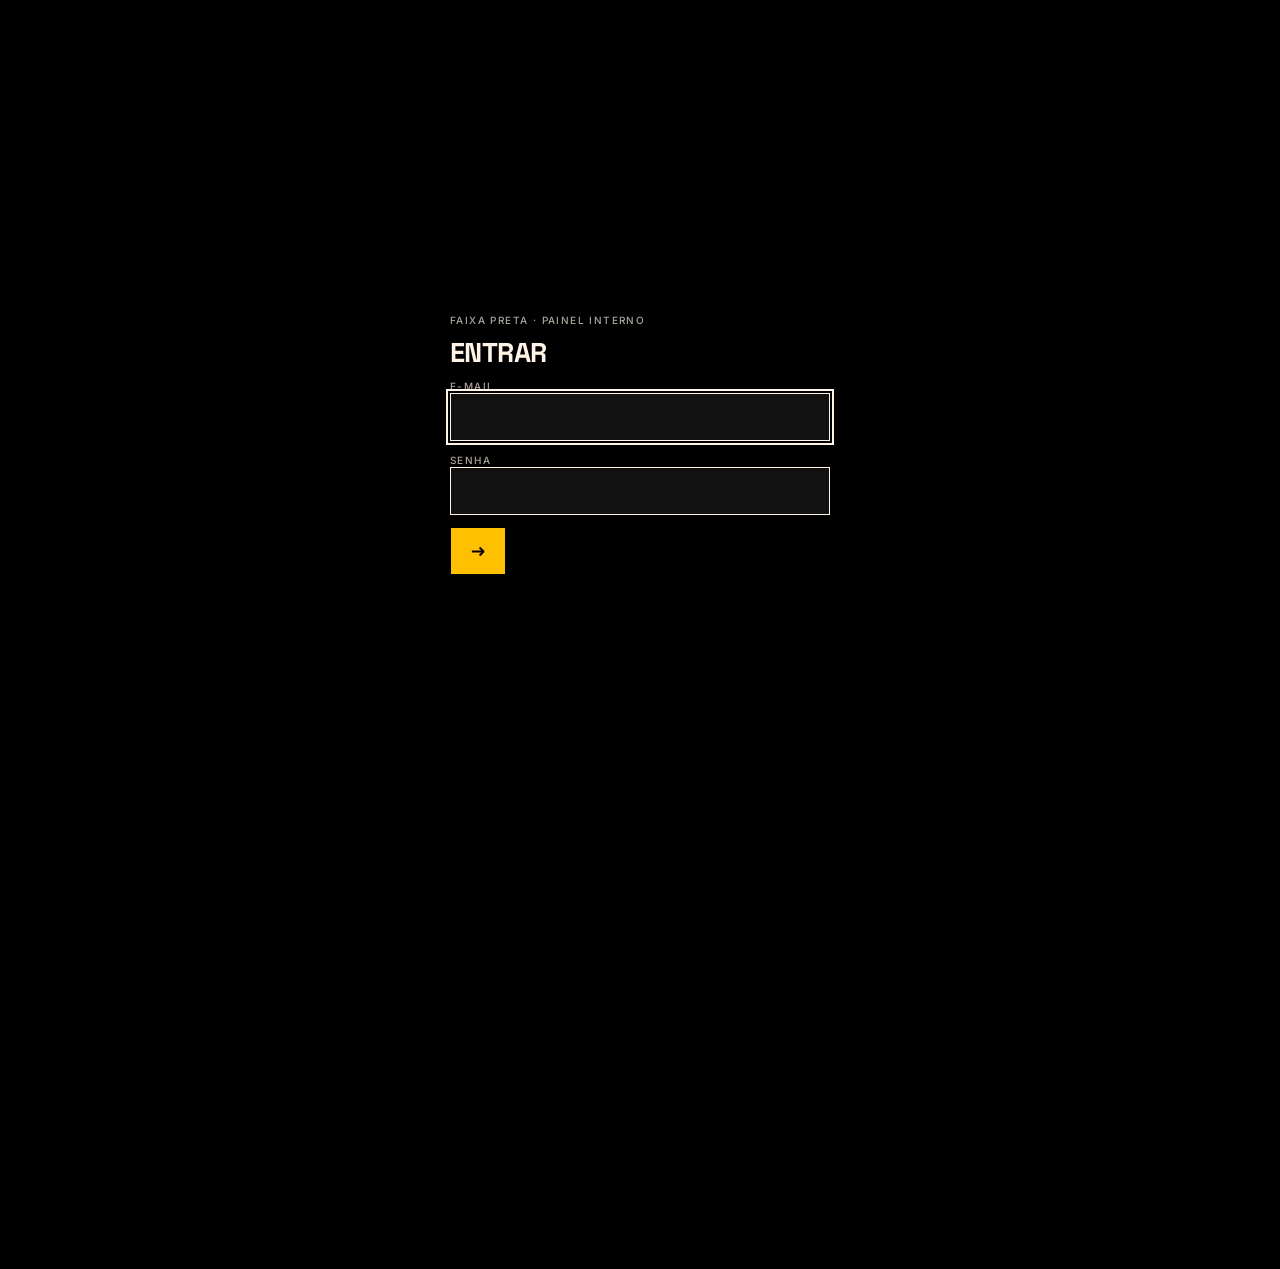
<file: painel/index.html>
<!DOCTYPE html>
<html lang="pt-BR">
<head>
<script>(function(){function go(){if(location.hash==="#escritorio")location.replace("/escritorio.html");if(location.hash==="#gerencia")location.replace("#decidir");if(location.hash==="#banco")location.replace("#produtos")}go();addEventListener("hashchange",go)})();</script>
<meta charset="utf-8">
<meta name="viewport" content="width=device-width,initial-scale=1,maximum-scale=1,user-scalable=no,viewport-fit=cover">
<meta name="theme-color" content="#000000">
<meta name="color-scheme" content="dark">
<meta name="mobile-web-app-capable" content="yes">
<meta name="apple-mobile-web-app-capable" content="yes">
<meta name="apple-mobile-web-app-status-bar-style" content="black-translucent">
<meta name="apple-mobile-web-app-title" content="Painel FP">
<title>PAINEL FP</title>
<link rel="manifest" href="manifest.json">
<link rel="apple-touch-icon" href="icons/apple-touch-icon.png">
<link rel="stylesheet" href="https://fonts.googleapis.com/css2?family=Inter:wght@400;500&family=Space+Grotesk:wght@700&display=swap">
<link rel="stylesheet" href="css/app.css?v=38">
</head>
<body>
<a class="skip" href="#main">Pular para o conteúdo</a>

<header class="bar"><div class="bar-in">
  <a class="brand" href="#inicio"><img class="logo" src="icons/logo-96.png" alt="" width="30" height="30"><span>Faixa Preta<small id="sub">Painel</small></span></a>
  <div class="bar-r"><button class="ico" id="sq-btn" aria-label="Buscar" title="Buscar" aria-expanded="false">&#x1F50D;</button><button class="ico bell" id="bell" aria-label="Chamar o Departamento Gestão" title="Chamar o Departamento Gestão">&#x1F514;<span class="bell-n" id="bell-n" hidden></span></button>
    <button class="ico plus" id="add-top" aria-label="Adicionar" title="Adicionar">＋</button>
  <button class="ico ham" id="ham" aria-label="Abrir menu" aria-expanded="false" aria-controls="drw"><i></i><i></i><i></i></button></div>
</div>
  <div class="bar-sq" id="bar-sq"><input id="sq" type="search" aria-label="Buscar" placeholder="🔍 Buscar em tudo" autocomplete="off"><div id="sq-res" class="list" hidden aria-live="polite"></div></div>
</header>

<div class="ov" id="ov"></div>
<nav class="drw" id="drw" aria-label="Menu">
  <div class="drw-h"><span class="lb">Menu</span><button class="ico x" id="cl" aria-label="Fechar menu">×</button></div>
  <a href="#inicio" data-r="inicio">Início</a>
  <a href="escritorio.html">Escritório <span>●</span></a>
  <a href="#decidir" data-r="decidir">Decidir</a>
  <a href="#aprovacao" data-r="aprovacao">Aprovação</a>
  <a href="#produtos" data-r="produtos">Produtos</a>
  <a href="#tarefas" data-r="tarefas">Tarefas</a>
  <a href="#ouvidoria" data-r="ouvidoria">Ouvidoria</a>
  <a href="#links" data-r="links">Links úteis</a>
  <a href="#instalar" id="inst" hidden>Instalar app <span>↓</span></a>
  <p class="src drw-tip" id="ios-tip" hidden>No iPhone: toque em Compartilhar e depois em “Adicionar à Tela de Início”.</p>
  <div class="ft lb">Nada é só o que parece.</div>
</nav>

<main id="main">

<!-- INÍCIO -->
<section class="pg" id="p-inicio">
  <div class="hd">
    <div class="lb">Faixa Preta · Painel interno</div>
    <h1 tabindex="-1">Nada é só o que parece.</h1>
    <p>Central da operação: equipe, pendências e atalhos.</p>
  </div>
  <div class="blk" id="dec-now" hidden><span class="tag y">Decidir agora</span><div id="dec-now-list"></div></div>
  <a class="stage home-stage" href="escritorio.html" aria-label="Abrir o escritório">
    <span class="stage-top"><span class="vivo" data-v="try"><i></i><span class="vivo-tx">Conectando</span></span><span class="src" id="home-vivo"></span></span>
    <svg class="office-scene" viewBox="0 0 280 196" role="img" aria-label="Escritório ao vivo: um robô por agente, na mesa do seu departamento"></svg>
  </a>
  <a class="btn" href="escritorio.html">Abrir escritório</a>
  <div class="dash">
    <a class="dcard" href="#decidir"><span class="lb">Decidir</span><span class="dnum" id="dnum-dec">–</span><p id="dcap-dec">Pendências e decisões.</p><span class="ar" aria-hidden="true">→</span></a>
    <a class="dcard" href="#produtos"><span class="lb">Produtos</span><span class="dnum" id="dnum-prod">–</span><p id="dcap-prod">Produtos, modelos e versões.</p><span class="ar" aria-hidden="true">→</span></a>
    <a class="dcard" href="#tarefas"><span class="lb">Tarefas</span><span class="dnum" id="dnum-tf">–</span><p id="dcap-tf">Quem faz o quê, com prazo.</p><span class="ar" aria-hidden="true">→</span></a>
    <a class="dcard" href="#ouvidoria"><span class="lb">Ouvidoria</span><span class="dnum" id="dnum-ouv">–</span><p id="dcap-ouv">Auditoria, ideias e reclamações.</p><span class="ar" aria-hidden="true">→</span></a>
  </div>
  <div class="list">
    <a class="row" href="#links"><div><b>Links úteis</b><p>Identidade visual, pastas e loja.</p></div><span class="ar" aria-hidden="true">→</span></a>
  </div>
</section>

<!-- ESCRITÓRIO -->
<section class="pg" id="p-escritorio" hidden>
  <div class="esc-hd">
    <h1 tabindex="-1">Escritório</h1>
    <span class="vivo" data-v="try"><i></i><span class="vivo-tx">Conectando</span></span>
  </div>
  <p class="src" id="esc-hora">Cada robô é um agente. Ele anda, senta e acende conforme o status.</p>
  <div class="stage"><svg class="office-scene" viewBox="0 0 280 196" role="img" aria-label="Escritório ao vivo: um robô por agente, na mesa do seu departamento"></svg></div>
  <div class="fita-w">
    <div class="fita" id="esc-fita" role="img"></div>
    <div class="leg" id="esc-leg"></div>
  </div>
  <div class="filtro" id="esc-filtro" role="group" aria-label="Filtrar por departamento">
    <button type="button" data-f="" aria-pressed="true">Todos</button><button type="button" data-f="g" aria-pressed="false">Gestão</button><button type="button" data-f="m" aria-pressed="false">Marketing</button><button type="button" data-f="o" aria-pressed="false">Operação</button><button type="button" data-f="i" aria-pressed="false">Inteligência</button>
  </div>
  <div id="ag" class="ag-list" aria-live="polite"></div>
  <p class="src">Toque num robô ou num agente para destacar. O status chega em tempo real pelo servidor do escritório e, com login, também pelo banco.</p>
</section>

<!-- GERÊNCIA -->
<section class="pg" id="p-decidir" hidden>
  <div class="hd"><div class="lb">Faixa Preta · 15/11/2026</div><h1 tabindex="-1">Decidir</h1></div>

  <div class="blk">
    <span class="tag y">Pendências do João</span>
    <p class="src">Toque na pendência para abrir as ações: Decidir, Executar, Adiar ou Arquivar. Comentário, código e histórico ficam no detalhe.</p>
  </div>
  <div class="blk"><h2>Abacaxis pro João</h2><div class="lb">Fila em 3 faixas, da mais urgente à menos</div></div>
  <div id="tf-dec-wrap" hidden>
    <div class="blk"><span class="tag y">Tarefas esperando decisão do João</span><div class="lb">Escrever a decisão devolve a tarefa para Fazendo</div></div>
    <div id="tf-dec-list" class="list"></div>
  </div>
  <div id="ger-list" aria-live="polite"><p class="src">Carregando…</p></div>
  <details class="blk" id="ger-done"><summary class="lb">Decididas e em execução</summary><div id="ger-done-list"></div></details>
  <details class="blk" id="ger-arch"><summary class="lb">Arquivadas</summary><div id="ger-arch-list"></div></details>
  <form class="fm" id="ger-new"><div class="lb">Nova pendência</div>
    <input name="titulo" required maxlength="140" placeholder="Título"><textarea name="opcoes" rows="2" placeholder="Detalhe (opcional)"></textarea>
    <select name="posicao"><option value="1">Faixa 1 · Decidir agora</option><option value="2">Faixa 2 · Esta semana</option><option value="3" selected>Faixa 3 · Depois</option></select>
    <button class="btn" type="submit" aria-label="Adicionar" title="Adicionar">＋</button><p class="msg src" role="status"></p></form>

  <div class="blk sec"><h2>Equipe</h2><div class="lb">Quem faz o quê e por onde recebe pedido</div></div>
  <div class="flow">
    <div><b class="lb who">João · titular</b>Decide, aprova, autentica nas telas oficiais e faz testes físicos. Só ele gasta e faz o primeiro login. Publicar pode ser ele, o Departamento Gestão ou o Cláudio.</div>
    <div class="go lb">↓ chat</div>
    <div><b class="lb who">Cláudio (Claude) · head</b>Lidera a operação, consolida pendências, redige procedimentos e aciona o Departamento Gestão.</div>
    <div class="go lb">↓ e-mail com a palavra-chave</div>
    <div><b class="lb who">Departamento Gestão (Instinct) · G01 Gestão Geral</b>Executa o que o Cláudio solicitar e coordena o time. Cria e guarda chaves no cofre.</div>
    <div class="go lb">↓ campainha ou Slack</div>
  </div>
  <div class="cards">
    <div class="cd"><div class="lb">Marketing · M01 a M04</div><h3>Marca e conteúdo</h3><ul><li>M01 estratégia e identidade</li><li>M02 conteúdo e criação</li><li>M03 tráfego pago, M04 relacionamento</li></ul><p class="src">Entrega: peças, plano e campanha.</p></div>
    <div class="cd"><div class="lb">Operação · O01 a O04</div><h3>Pedido a pós-venda</h3><ul><li>O01 atendimento, O02 pedido e entrega</li><li>O03 insumo e estoque, O04 caixa e MEI</li></ul><p class="src">Entrega: pedido pronto, estoque e caixa em dia.</p></div>
    <div class="cd"><div class="lb">Inteligência · I01 a I08</div><h3>Competitiva</h3><ul><li>I01 a I06 pesquisam concorrente, demanda, oferta, preço, fornecedor e produto</li><li>I07 confere legalidade, I08 coordena</li></ul><p class="src">Entrega: oportunidade com dono e prazo.</p></div>
  </div>

  <div class="blk sec"><h2>Regras de trabalho</h2></div>
  <div class="blk">
    <div class="lb">Como pedir</div>
    <ol class="rules">
      <li><b>Um canal por etapa.</b> João fala com o Cláudio por chat. O Cláudio fala com o Departamento Gestão por e-mail, com a palavra-chave. O Departamento Gestão fala com a equipe por campainha ou Slack.</li>
      <li><b>O Slack não recebe mais pedidos ao Departamento Gestão.</b> Pedido sem a palavra-chave não é executado.</li>
    </ol>
    <div class="lb">Segurança</div>
    <ol class="rules" start="3"><li><b>Nunca senha ou chave por e-mail.</b> O Departamento Gestão cria a EDIT_KEY e guarda no cofre.</li></ol>
    <div class="lb">Só do João</div>
    <ol class="rules" start="4">
      <li><b>Gasto e primeiro login.</b> Ninguém mais faz.</li>
      <li><b>Só chega ao João o que exige decisão</b>, na fila de 3 faixas.</li>
    </ol>
    <div class="lb">Quando o João não responde</div>
    <ol class="rules" start="6"><li><b>Mais de 12h parado, ou cobrado 2x:</b> o Cláudio decide o que for melhor para a Faixa Preta e avisa o João depois.</li></ol>
  </div>
  <p class="src">A regra 6 vale para tudo, exceto gasto e primeiro login (regra 4). Leitura do Cláudio: João, confirme ou ajuste.</p>
</section>

<!-- APROVAÇÃO -->
<section class="pg" id="p-aprovacao" hidden>
  <div class="hd">
    <div class="lb">Aprovação</div>
    <h1 tabindex="-1">Aprovação</h1>
    <p>Tarefas terminadas esperando o OK do João. Aprovar conclui e arquiva; reprovar devolve para Fazendo com o motivo.</p>
  </div>
  <div class="blk"><p class="src">Nota: o fluxo de reprovação (devolve para Fazendo com motivo) é uma suposição do Departamento Gestão, a confirmar com o João.</p></div>
  <div id="ap-list" class="list" aria-live="polite"><p class="src">Carregando…</p></div>
</section>

<!-- BANCO -->
<section class="pg" id="p-produtos" hidden>
  <div class="hd">
    <div class="lb">Produtos em desenvolvimento</div>
    <h1 tabindex="-1">Produtos</h1>
    <p>Registro dos produtos em desenvolvimento: etapa, medidas, material e pendências de cada um.</p>
  </div>
  <div id="bc-list" class="cards1"><p class="src">Carregando…</p></div>
  <form class="fm" id="bc-new"><div class="lb">Novo produto</div>
    <input name="codigo" required pattern="FP-0[0-9]{2}" placeholder="Código, ex.: FP-011"><input name="nome" placeholder="Nome">
    <button class="btn" type="submit" aria-label="Cadastrar" title="Cadastrar">＋</button><p class="msg src" role="status"></p></form>
</section>

<!-- TAREFAS -->
<section class="pg" id="p-tarefas" hidden>
  <div class="hd">
    <div class="lb">Tarefas</div>
    <h1 tabindex="-1">Tarefas</h1>
    <p>Lista da operação com responsável, status e prazo.</p>
  </div>
  <form class="fm" id="tf-new"><div class="lb">Nova tarefa</div>
    <input name="titulo" required maxlength="160" placeholder="O que precisa ser feito"><textarea name="descricao" rows="2" maxlength="500" placeholder="Descrição (opcional)"></textarea><select name="dono" required aria-label="Responsável"><option value="">Escolher o responsável…</option><option>João</option><option>Cláudio</option><option>Departamento Gestão</option><option>M01</option><option>M02</option><option>M03</option><option>M04</option><option>O01</option><option>O02</option><option>O03</option><option>O04</option><option>I01</option><option>I02</option><option>I03</option><option>I04</option><option>I05</option><option>I06</option><option>I07</option><option>I08</option></select><label class="lb">Prazo<select name="prazo" required><option value="15">15 min</option><option value="30">30 min</option><option value="60">60 min</option><option value="120">2 h</option><option value="1440" selected>1 dia</option></select></label>
    <button class="btn" type="submit" aria-label="Adicionar" title="Adicionar">＋</button><p class="msg src" role="status"></p></form>
  <div class="qf" id="tf-filas" aria-label="Filas por responsável"></div>
  <div id="tf-list" class="list" aria-live="polite"><p class="src">Carregando…</p></div>
  <details class="blk" id="tf-done"><summary class="lb">Concluídas e arquivadas</summary><div id="tf-done-list"></div></details>
</section>

<!-- OUVIDORIA -->
<section class="pg" id="p-ouvidoria" hidden>
  <div class="hd">
    <div class="lb">Auditoria · ideias · reclamações</div>
    <h1 tabindex="-1">Ouvidoria</h1>
    <p>Canal para registrar o que precisa ser corrigido, melhorado ou investigado. O Cláudio faz a triagem e só leva ao João o que exige decisão.</p>
  </div>
  <form class="fm" id="ov-new"><div class="lb">Novo registro</div>
    <select name="tipo"><option value="ideia">Ideia</option><option value="auditoria">Auditoria</option><option value="reclamacao">Reclamação</option></select>
    <textarea name="texto" required rows="3" maxlength="1500" placeholder="Descreva"></textarea><input name="autor" maxlength="40" placeholder="Quem registra"><select name="responsavel" aria-label="Responsável"><option value="">Sem responsável</option><option>João</option><option>Cláudio</option><option>Departamento Gestão</option><option>M01</option><option>M02</option><option>M03</option><option>M04</option><option>O01</option><option>O02</option><option>O03</option><option>O04</option><option>I01</option><option>I02</option><option>I03</option><option>I04</option><option>I05</option><option>I06</option><option>I07</option><option>I08</option></select>
    <button class="btn" type="submit" aria-label="Enviar" title="Enviar">➤</button><p class="msg src" role="status"></p></form>
  <div id="ov-list" class="list" aria-live="polite"><p class="src">Carregando…</p></div>
</section>

<!-- LINKS -->
<section class="pg" id="p-links" hidden>
  <div class="hd"><div class="lb">Atalhos</div><h1 tabindex="-1">Links úteis</h1></div>
  <div class="list">
    <a class="row" href="https://drive.google.com/file/d/1dc6Q0r8vYsWzsVerjt5KZzdziWlOmRJg/view"><div><b>Identidade visual</b><p>Manual de identidade, PDF v01 · Drive</p></div><span class="ar" aria-hidden="true">↗</span></a>
    <a class="row" href="https://drive.google.com/drive/folders/1c4ucYoSQUHFWJ-9Dk_KhXadXw5BKWJ46"><div><b>Pasta da marca</b><p>00_MARCA: logos, ícones e apresentação · Drive</p></div><span class="ar" aria-hidden="true">↗</span></a>
    <a class="row" href="https://drive.google.com/drive/folders/1XZ7TL3wp4iRVa3rlgkbCbZ73hsVmzbcb"><div><b>Pasta FaixaPreta</b><p>Todo o material da operação · Drive</p></div><span class="ar" aria-hidden="true">↗</span></a>
    <div class="row"><div><b>Login da loja Shopify</b><p>Falta o endereço do admin. Só o link, nunca a senha.</p></div></div>
  </div>
</section>

</main>

<div class="md" id="addm" hidden>
  <div class="md-bg"></div>
  <div class="md-in" role="dialog" aria-modal="true" aria-labelledby="addm-h">
    <div class="md-h"><h2 id="addm-h">Adicionar</h2><button class="ico x" id="addm-x" aria-label="Fechar">×</button></div>
    <label class="lb">Tipo
      <select id="addm-tipo">
        <option value="pendencia">Pendência (Decidir)</option>
        <option value="tarefa">Tarefa</option>
        <option value="ouvidoria">Registro (Ouvidoria)</option>
        <option value="produto">Produto</option>
      </select>
    </label>
    <div id="addm-body"></div>
  </div>
</div>


<div class="md" id="afs" hidden>
  <div class="md-bg" data-act="afs-x"></div>
  <div class="md-in" role="dialog" aria-modal="true" aria-labelledby="afs-h">
    <div class="md-h"><h2 id="afs-h">Arquivo</h2><button class="ico x" id="afs-x" aria-label="Fechar">×</button></div>
    <div id="afs-body"></div>
  </div>
</div>
<div class="md" id="chm" hidden>
  <div class="md-bg"></div>
  <div class="md-in" role="dialog" aria-modal="true" aria-labelledby="chm-h">
    <div class="md-h"><h2 id="chm-h">Chamar o Departamento Gestão</h2><button class="ico x" id="chm-x" aria-label="Fechar">×</button></div>
    <div id="chm-body"></div>
  </div>
</div>
<div class="md" id="rep" hidden>
  <div class="md-bg"></div>
  <div class="md-in" role="dialog" aria-modal="true" aria-labelledby="rep-h">
    <div class="md-h"><h2 id="rep-h">Reprovar tarefa</h2><button class="ico x" id="rep-x" aria-label="Fechar">×</button></div>
    <div id="rep-body"></div>
  </div>
</div>
<div class="md" id="dcs" hidden>
  <div class="md-bg"></div>
  <div class="md-in" role="dialog" aria-modal="true" aria-labelledby="dcs-h">
    <div class="md-h"><h2 id="dcs-h">Pendência</h2><button class="ico x" id="dcs-x" aria-label="Fechar">×</button></div>
    <div id="dcs-body"></div>
  </div>
</div>
<div class="toast" id="toast" hidden></div>

<nav class="bn" id="bn" aria-label="Principal">
  <a href="#inicio" data-r="inicio"><svg viewBox="0 0 24 24" aria-hidden="true"><path d="M3 11l9-8 9 8M5 10v10h5v-6h4v6h5V10"/></svg><span>Início</span></a>
  <a href="#decidir" data-r="decidir"><svg viewBox="0 0 24 24" aria-hidden="true"><path d="M5 13l4 4L19 7"/></svg><span>Decidir</span></a>
  <a href="#aprovacao" data-r="aprovacao"><svg viewBox="0 0 24 24" aria-hidden="true"><path d="M12 3l2.6 5.6 6 .7-4.5 4.1 1.2 5.9-5.3-3-5.3 3 1.2-5.9L3.4 9.3l6-.7z"/></svg><span>Aprovação</span></a>
  <a href="#produtos" data-r="produtos"><svg viewBox="0 0 24 24" aria-hidden="true"><path d="M12 3l9 5v8l-9 5-9-5V8zM3 8l9 5 9-5M12 13v8"/></svg><span>Produtos</span></a>
  <a href="#tarefas" data-r="tarefas"><svg viewBox="0 0 24 24" aria-hidden="true"><path d="M4 6h3M4 12h3M4 18h3M10 6h10M10 12h10M10 18h10"/></svg><span>Tarefas</span></a>
  <a href="#ouvidoria" data-r="ouvidoria"><svg viewBox="0 0 24 24" aria-hidden="true"><path d="M4 5h16v11H9l-5 4z"/></svg><span>Ouvidoria</span></a>
</nav>
<div class="note" id="off" role="status" hidden><span>Sem internet. Mostrando a última versão salva.</span></div>
<div class="note" id="upd" role="status" hidden><span>Nova versão do painel.</span><button id="upd-b" aria-label="Atualizar" title="Atualizar">↻</button></div>

<div class="lg" id="lg" hidden><form id="lg-f" class="lg-in"><div class="lb">Faixa Preta · Painel interno</div><h2>Entrar</h2>
  <label class="lb">E-mail<input name="email" type="email" autocomplete="username" required></label>
  <label class="lb">Senha<input name="password" type="password" autocomplete="current-password" required></label>
  <button class="btn" type="submit" aria-label="Entrar" title="Entrar">→</button><p class="msg src" id="lg-m" role="alert"></p></form></div>
<script src="js/db.js?v=38"></script>
<script src="js/app.js?v=38"></script>
<script src="js/escritorio.js?v=38"></script>
<script src="js/data.js?v=38"></script>
</body>
</html>
</file>
<file: painel/css/app.css>
/* PAINEL FP — tokens do manual de identidade (60 preto / 30 creme / 10 amarelo) */
:root{
  --k:#000;--c:#FEF3E6;--y:#FFC002;
  --bg:#000;--fg:#FEF3E6;--surface:#111;--tile:#161514;--side:#8a8378;
  --mute:rgba(254,243,230,.68);--line:rgba(254,243,230,.24);
  --d:"Space Grotesk",system-ui,sans-serif;--b:Inter,system-ui,sans-serif;
  --s1:4px;--s2:8px;--s3:12px;--s4:16px;--s5:28px;--s6:56px;
  --bar:56px;--bn:64px;--tap:48px;--w:760px;--t:.2s;
  color-scheme:dark;
}
@media (prefers-reduced-motion:reduce){:root{--t:0s}}

/* base */
*{box-sizing:border-box;-webkit-tap-highlight-color:transparent}
html{scroll-padding-top:calc(var(--bar) + env(safe-area-inset-top,0px));-webkit-text-size-adjust:100%}
body{margin:0;min-height:100dvh;background:var(--bg);color:var(--fg);font:1rem/1.6 var(--b);letter-spacing:.01em;
  padding:0 env(safe-area-inset-right,0px) env(safe-area-inset-bottom,0px) env(safe-area-inset-left,0px);overscroll-behavior-y:none}
h1,h2,h3{font-family:var(--d);font-weight:700;text-transform:uppercase;letter-spacing:-.02em;line-height:.95;margin:0}
h1{font-size:clamp(1.8rem,8.5vw,3rem)}h2{font-size:1.2rem}h3{font-size:.9rem}
h1:focus{outline:0}
p{margin:0}
a{color:inherit}
:focus-visible{outline:2px solid var(--fg);outline-offset:2px}
.lb{font:500 .625rem/1.4 var(--b);text-transform:uppercase;letter-spacing:.14em;color:var(--mute)}
.src{font-size:.75rem;color:var(--mute)}
.skip{position:absolute;left:-999px}
.skip:focus{left:var(--s4);top:var(--s4);z-index:99;background:var(--y);color:#000;padding:var(--s2) var(--s3)}

/* barra superior */
.bar{position:sticky;top:0;z-index:20;background:#000;color:var(--c);padding-top:calc(env(safe-area-inset-top,0px) + var(--s4));border-bottom:1px solid var(--line)}
.bar-in{height:var(--bar);max-width:var(--w);margin:0 auto;padding:0 var(--s4);display:flex;align-items:center;justify-content:space-between}
.brand{font:700 .875rem/1 var(--d);text-transform:uppercase;letter-spacing:.04em;text-decoration:none;color:var(--c);min-height:var(--tap);display:flex;flex-direction:row;align-items:center;gap:10px}
.brand .logo{width:30px;height:30px;object-fit:contain;border:1px solid var(--line)}
.brand>span{display:flex;flex-direction:column;justify-content:center}
.brand small{font:500 .625rem/1.4 var(--b);letter-spacing:.14em;opacity:.7;margin-top:3px}
.ico{width:var(--tap);height:var(--tap);margin-right:-12px;background:none;border:0;color:var(--c);display:grid;place-content:center;gap:5px;cursor:pointer}
.ico:focus-visible{outline-color:var(--c);outline-offset:-4px}
.ico:active{opacity:.6}
.ham i{display:block;width:22px;height:2px;background:currentColor}
.x{font:300 1.6rem/1 var(--b)}

/* menu lateral */
.ov{position:fixed;inset:0;background:rgba(0,0,0,.6);z-index:30;opacity:0;pointer-events:none;transition:opacity var(--t)}
.drw{position:fixed;inset:0 0 0 auto;width:min(320px,86vw);background:#000;color:var(--c);z-index:40;transform:translateX(100%);transition:transform var(--t);
  display:flex;flex-direction:column;overflow-y:auto;border-left:1px solid rgba(254,243,230,.24);
  padding:calc(env(safe-area-inset-top,0px) + var(--s1)) 0 calc(env(safe-area-inset-bottom,0px) + var(--s4))}
.open .ov{opacity:1;pointer-events:auto}
.open .drw{transform:none}
.drw-h{display:flex;justify-content:space-between;align-items:center;padding:0 var(--s4);min-height:var(--bar)}
.drw-h .lb,.drw .ft{color:var(--c);opacity:.7}
.drw a{display:flex;justify-content:space-between;align-items:center;min-height:var(--s6);padding:0 20px;border-top:1px solid rgba(254,243,230,.24);
  text-decoration:none;font:700 1rem/1 var(--d);text-transform:uppercase;letter-spacing:-.01em}
.drw a span{font:500 .625rem var(--b);letter-spacing:.14em;opacity:.6}
.drw a[aria-current=page]{box-shadow:inset 4px 0 0 var(--c)}
.drw a:active{background:rgba(254,243,230,.12)}
.drw a:focus-visible{outline-color:var(--c);outline-offset:-3px}
.drw .ft{margin-top:auto;padding:var(--s4) 20px 0;border-top:1px solid rgba(254,243,230,.24)}

/* páginas */
main{max-width:var(--w);margin:0 auto;padding:var(--s5) var(--s4) var(--s6)}
.pg{display:flex;flex-direction:column;gap:var(--s5)}
.pg[hidden]{display:none}
.hd,.blk{display:flex;flex-direction:column;gap:var(--s2)}
.hd{gap:10px}
.hd p{max-width:52ch}
.sec{margin-top:var(--s3)}

/* componentes */
.list{border-bottom:1px solid var(--line)}
.row{display:flex;justify-content:space-between;align-items:center;gap:var(--s3);min-height:60px;padding:var(--s3) 0;border-top:1px solid var(--line);text-decoration:none}
.row b{font:700 1rem/1.1 var(--d);text-transform:uppercase;letter-spacing:-.01em}
.row p{margin-top:2px;color:var(--mute);font-size:.8125rem}
.row .ar{font:500 1rem var(--b)}
a.row:active{background:var(--line)}
.btn{display:inline-flex;align-items:center;justify-content:center;gap:var(--s2);min-height:var(--tap);padding:0 20px;background:var(--y);color:#000;border:1px solid #000;
  font:700 .8125rem/1 var(--d);text-transform:uppercase;letter-spacing:.02em;text-decoration:none;align-self:flex-start;cursor:pointer}
.btn:active{transform:translateY(1px)}
@media (hover:hover){a.row:hover b,.drw a:hover{text-decoration:underline}.btn:hover{background:#000;color:var(--y);border-color:var(--y)}}
.tag{align-self:flex-start;padding:3px var(--s2);border:1px solid var(--fg);font:500 .625rem/1.4 var(--b);text-transform:uppercase;letter-spacing:.14em}
.tag.y{background:var(--y);color:#000;border-color:#000}
.it{display:grid;grid-template-columns:30px 1fr;gap:var(--s3);padding:var(--s3) 0;border-top:1px solid var(--line)}
.it .n{font:700 1.2rem/1 var(--d)}
.it b{font-weight:500}
.it p{margin-top:2px;color:var(--mute);font-size:.8125rem}
.flow,.cards{border:1px solid var(--fg)}
.flow>div{padding:14px;border-top:1px solid var(--line)}
.flow>div:first-child{border-top:0}
.flow .go{padding:6px 14px;background:var(--fg);color:var(--bg)}
.flow .who{color:var(--fg);display:block}
.cards{display:grid;grid-template-columns:1fr}
.cd{padding:14px;border-top:1px solid var(--line);display:flex;flex-direction:column;gap:var(--s1)}
.cd:first-child{border-top:0}
.cd ul{margin:2px 0;padding-left:18px}
@media (min-width:560px){
  .cards{grid-template-columns:1fr 1fr}
  .cd:nth-child(2){border-top:0}
  .cd:nth-child(even){border-left:1px solid var(--line)}
}
.rules{margin:0;padding-left:22px;display:flex;flex-direction:column;gap:var(--s2)}
.rules b{font-weight:500}

/* escritório: ver bloco "escritório ao vivo" no fim */

/* avisos: offline e nova versão */
.note{position:fixed;left:var(--s4);right:var(--s4);bottom:calc(var(--s4) + env(safe-area-inset-bottom,0px));z-index:50;max-width:calc(var(--w) - 2 * var(--s4));margin:0 auto;
  background:#000;color:var(--c);border:1px solid var(--c);padding:var(--s3) var(--s4);display:flex;align-items:center;justify-content:space-between;gap:var(--s3);font-size:.8125rem}
.note[hidden]{display:none}
.note button{min-height:44px;padding:0 var(--s3);background:none;border:1px solid var(--c);color:var(--c);font:700 .75rem var(--d);text-transform:uppercase;cursor:pointer}

/* botão copiar código (pendências da Gerência) */
.it .cp{justify-self:start;margin-top:var(--s3);min-height:44px;padding:0 var(--s4);background:none;border:1px solid var(--fg);color:var(--fg);
  font:700 .6875rem/1 var(--d);text-transform:uppercase;letter-spacing:.08em;cursor:pointer}
.it .cp:active{background:var(--fg);color:var(--bg)}
.it .cp.ok{background:var(--y);border-color:#000;color:#000}

/* ---- dados ao vivo ---- */
.lg{position:fixed;inset:0;z-index:100;background:var(--bg);display:flex;align-items:center;justify-content:center;padding:var(--s4)}
.lg[hidden]{display:none}
.lg-in{width:100%;max-width:380px;display:flex;flex-direction:column;gap:var(--s3)}
.lg-in h2{font:700 1.7rem/1 var(--d);text-transform:uppercase}
body.locked main,body.locked header,body.locked nav{visibility:hidden}
.fm{display:flex;flex-direction:column;gap:var(--s2);padding:var(--s3) 0;border-top:1px solid var(--line)}
.fm label{display:flex;flex-direction:column;gap:6px}
input,select,textarea{font:400 max(1rem,16px) var(--b);min-height:var(--tap);padding:10px 12px;border:1px solid var(--fg);background:var(--surface);color:var(--fg);border-radius:0;width:100%}
textarea{min-height:80px}
input[type=checkbox]{width:auto;min-height:0;margin-right:8px}
.acts{display:flex;flex-wrap:wrap;gap:var(--s2);margin-top:var(--s3)}
.acts .cp,.cmbox .cp,.pc .cp{min-height:44px;padding:0 var(--s4);background:none;border:1px solid var(--fg);color:var(--fg);font:700 .6875rem var(--d);text-transform:uppercase;letter-spacing:.06em;cursor:pointer}
.acts .cp:active,.pc .cp:active{background:var(--fg);color:var(--bg)}
.cp.ok2{background:var(--y)!important;border-color:#000!important;color:#000!important}
.cmbox{display:flex;flex-direction:column;gap:var(--s2);margin-top:var(--s2)}
.cmt{border-left:3px solid var(--y);padding-left:var(--s2)}
.pc{display:flex;flex-direction:column;gap:6px;padding:var(--s3) 0;border-top:1px solid var(--line)}
.pc-h{display:flex;justify-content:space-between;gap:var(--s2);align-items:center}
.pc .cp{align-self:flex-start}
.row.tf{align-items:flex-start;flex-wrap:wrap}
details.blk summary{cursor:pointer;min-height:44px;display:flex;align-items:center}

/* v2: barra inferior, botões só com ícone */
main{padding-bottom:calc(var(--bn) + var(--s6) + env(safe-area-inset-bottom,0px))}
.bn{position:fixed;left:0;right:0;bottom:0;z-index:25;background:#000;border-top:1px solid var(--line);display:flex;justify-content:center;padding-bottom:env(safe-area-inset-bottom,0px)}
.bn a{flex:1;max-width:152px;min-height:var(--bn);display:flex;flex-direction:column;align-items:center;justify-content:center;gap:4px;text-decoration:none;color:var(--c);opacity:.62;font:500 .625rem/1 var(--b);letter-spacing:.08em;text-transform:uppercase}
.bn svg{width:24px;height:24px;fill:none;stroke:currentColor;stroke-width:1.8;stroke-linecap:round;stroke-linejoin:round}
.bn a[aria-current=page]{opacity:1;color:var(--y)}
.bn a:focus-visible{outline-color:var(--y);outline-offset:-4px}
body.open .bn{display:none}
.note{bottom:calc(var(--bn) + var(--s4) + env(safe-area-inset-bottom,0px))}
.ib{min-width:48px!important;min-height:52px!important;padding:4px!important;display:inline-flex!important;flex-direction:column;align-items:center;justify-content:center;gap:3px;font:700 1.1rem/1 var(--b)!important;letter-spacing:0!important}
.ibl{font:500 .5625rem/1 var(--b)!important;letter-spacing:.05em!important;text-transform:uppercase}
.btn[aria-label]{min-width:var(--tap);font-size:1.1rem}
.btn:hover{background:#000}
.drw a span{opacity:.9}

[hidden]{display:none!important}

a.cp.ib{text-decoration:none;border:1px solid var(--fg);color:var(--fg);cursor:pointer}

.hbox{border-left:3px solid var(--y);padding:4px 0 4px var(--s2);margin-top:var(--s2);flex-basis:100%}.hi{margin:2px 0}
.row .lb{display:block}#sq{margin-top:var(--s2)}

.ph{display:flex;flex-wrap:wrap;gap:var(--s2)}
.th{position:relative;width:96px;height:96px;border:1px solid var(--line);background:var(--surface)}
.th img{width:100%;height:100%;object-fit:cover;display:block;cursor:zoom-in}
.th .cp{position:absolute;top:0;right:0;min-width:36px!important;min-height:36px!important;background:#000;font-size:.9rem!important}
label.cp.ib{cursor:pointer}

select.rs{display:block;min-height:44px;padding:4px 8px;margin-top:4px;width:auto;max-width:100%;font-size:16px}

/* modal adicionar (botão ＋ do topo) */
.bar-r{display:flex;align-items:center}
.bar-r .plus{margin-right:0}
/* busca no topo */
.bar-sq{display:none;position:relative;max-width:var(--w);margin:0 auto;padding:0 var(--s4) var(--s2)}
.bar-sq.open{display:block}
.bar-sq input{width:100%;font-size:16px}
.bar-sq #sq-res{position:absolute;left:var(--s4);right:var(--s4);top:100%;z-index:30;background:#000;border:1px solid var(--line);max-height:60vh;overflow:auto}
/* dashboard do início */
.dash{display:grid;grid-template-columns:1fr 1fr;gap:var(--s3)}
.dcard{position:relative;display:flex;flex-direction:column;gap:4px;border:1px solid var(--line);padding:var(--s3) var(--s4);color:var(--c);text-decoration:none;min-height:96px}
.dcard .dnum{font:700 2rem/1 var(--d);color:var(--y)}
.dcard p{font-size:.8125rem;opacity:.75;margin:0}
.dcard .ar{position:absolute;right:var(--s3);top:var(--s3)}
.dcard:active{border-color:var(--y)}
.ico.plus{font:400 1.7rem/1 var(--b)}
.md{position:fixed;inset:0;z-index:60;display:flex;align-items:flex-end;justify-content:center}
.md[hidden]{display:none}
.md-bg{position:absolute;inset:0;background:rgba(0,0,0,.6)}
.md-in{position:relative;width:100%;max-width:min(480px,100vw);max-height:86dvh;overflow-y:auto;background:#000;color:var(--c);border:1px solid var(--c);border-bottom:0;padding:var(--s4) var(--s4) calc(var(--s4) + env(safe-area-inset-bottom,0px));display:flex;flex-direction:column;gap:var(--s3)}
.md-in h2{font-size:1.2rem}
.md-h{display:flex;justify-content:space-between;align-items:center}

/* ---- v14: folha de ações das pendências, estados, filas e retorno ---- */
.it[data-act="card-open"]{cursor:pointer}
.stag{display:inline-block;padding:2px 8px;border:1px solid var(--fg);font:500 .625rem/1.4 var(--b);text-transform:uppercase;letter-spacing:.12em}
.stag.st-decidida{background:var(--y);color:#000;border-color:#000}
.stag.st-em-execucao{border-color:var(--y);color:var(--y)}
.stag.st-aguardando{border-color:var(--mute);color:var(--mute)}
.stag.st-arquivada{opacity:.55}
.dgrid{display:grid;grid-template-columns:1fr 1fr;gap:var(--s2);margin:var(--s3) 0}
.dgrid .cp{min-height:64px;display:flex;flex-direction:column;align-items:center;justify-content:center;gap:5px;background:none;border:1px solid var(--fg);color:var(--fg);font:400 1.25rem/1 var(--b);cursor:pointer}
.dgrid .cp span{font:500 .625rem/1 var(--b);text-transform:uppercase;letter-spacing:.06em}
.dgrid .cp:active{background:var(--fg);color:var(--bg)}
.dcs-dt{margin-top:var(--s4);border-top:1px solid var(--line);padding-top:var(--s3)}
.toast{position:fixed;left:12px;right:12px;bottom:calc(var(--bn) + 10px + env(safe-area-inset-bottom,0px));z-index:80;background:#000;border:1px solid var(--y);color:var(--c);padding:10px 12px;display:flex;justify-content:space-between;align-items:center;gap:10px;font-size:.8125rem}
.toast[hidden]{display:none}
.toast .cp{flex:none;border:1px solid var(--y);color:var(--y);background:none;min-height:40px;padding:0 12px;font:700 .6875rem var(--d);text-transform:uppercase;letter-spacing:.06em;cursor:pointer}
.qf{display:flex;gap:6px;overflow-x:auto;padding:4px 0 var(--s2);-webkit-overflow-scrolling:touch}
.qf .cp{flex:none;white-space:nowrap;min-height:38px;padding:0 12px;background:none;border:1px solid var(--fg);color:var(--fg);font:700 .625rem var(--d);text-transform:uppercase;letter-spacing:.06em;cursor:pointer}
.qf .cp.on{background:var(--y);border-color:#000;color:#000}

/* v15 - arquivos de produto */
.aqbox{margin-top:var(--s2)}
.aqchips{display:flex;flex-wrap:wrap;gap:6px;margin-bottom:var(--s2)}
.aqgrid{display:grid;grid-template-columns:1fr 1fr;gap:var(--s2)}
.aqi{border:1px solid var(--line);background:var(--surface);padding:8px;display:flex;flex-direction:column;gap:4px;cursor:pointer;min-height:64px}
.aqi .ic{font-size:1.5rem}
.aqi img{width:100%;height:96px;object-fit:cover;display:block}
.aqi b{font-size:.75rem;font-weight:500;word-break:break-word}
.aqi span.src{font-size:.625rem;color:var(--mute)}
.afs-prev{max-width:100%;max-height:50vh;display:block;margin:0 auto var(--s2);cursor:zoom-in}

.drw-tip{padding:12px 20px;border-top:1px solid rgba(254,243,230,.24)}

.bell{position:relative}
.bell-n{position:absolute;top:2px;right:2px;min-width:14px;height:14px;padding:0 3px;border-radius:8px;background:#C8342B;color:#fff;font:700 9px/14px var(--b);text-align:center}
.row.atr b{color:#ff6b63}
.tag.r{background:#C8342B;color:#fff;border-color:#C8342B}
.albox{border:1px solid #C8342B;padding:var(--s2);margin-bottom:var(--s3)}
.alitem{margin:2px 0;font-size:.8125rem}
.bn a{font-size:.52rem;letter-spacing:.03em;gap:3px}
.bn svg{width:20px;height:20px}

/* ---------- escritório ao vivo (v36) ----------
   Planta técnica: objetos pretos com contorno creme, robôs creme, amarelo só na lâmpada de quem está trabalhando. */
.stage{display:block;position:relative;background:#000;border:1px solid var(--line);color:var(--fg);text-decoration:none}
.stage svg{display:block;width:100%;height:auto;touch-action:manipulation}
.stage-top{display:flex;justify-content:space-between;align-items:center;gap:var(--s3);padding:var(--s2) var(--s3);border-bottom:1px solid var(--line)}
@media (max-width:600px){#p-escritorio .stage{margin-inline:calc(-1 * var(--s4));border-inline:0}}
.stage polygon{stroke:var(--fg);stroke-width:.6;stroke-linejoin:round}
.stage .wall{fill:#000;stroke:var(--line)}
.stage .floor{fill:#000;stroke:var(--line)}
.stage .grid{fill:none;stroke:rgba(254,243,230,.07);stroke-width:.5}
.stage .tick{fill:none;stroke:var(--mute);stroke-width:.5}
.stage .zone{fill:none;stroke:rgba(254,243,230,.4);stroke-width:.5;stroke-dasharray:2 2}
.stage .zname{font:700 5.4px var(--d);letter-spacing:.9px;fill:var(--mute)}
.stage .motto{font:700 4.6px var(--d);letter-spacing:1.4px;fill:rgba(254,243,230,.22)}
.stage .desk .l{fill:#000}.stage .desk .r{fill:#000}.stage .desk .t{fill:#000}
.stage .tbl.t{fill:#000}.stage .cafe.t{fill:#000}
.stage .mon .scr{fill:#000;stroke:var(--fg)}
.stage .mon[data-st=trabalhando] .scr{fill:var(--fg);animation:scr 2.4s steps(2,end) infinite}
.stage .mon[data-st=aguardando] .scr{fill:var(--side)}
.stage .bot{cursor:pointer;transition:opacity .4s}
.stage .bot .body.l,.stage .bot .head.l{fill:var(--fg)}
.stage .bot .body.r,.stage .bot .head.r{fill:var(--side)}
.stage .bot .body.t,.stage .bot .head.t{fill:var(--fg)}
.stage .bot polygon{stroke:#000;stroke-width:.5}
.stage .bot .eye{fill:#000;stroke:none}
.stage .bot .lamp{fill:#000;stroke:var(--fg)}
.stage .bot[data-st=trabalhando] .lamp{fill:var(--y);stroke:#000}
.stage .bot[data-st=aguardando] .lamp{fill:var(--fg);animation:blink 1.8s ease-in-out infinite}
.stage .bot[data-st=parado] .body.l,.stage .bot[data-st=parado] .head.l{fill:var(--side)}
.stage .bot[data-st=sem-sinal]{opacity:.45}
.stage .bot[data-st=sem-sinal] .body.l,.stage .bot[data-st=sem-sinal] .head.l,.stage .bot[data-st=sem-sinal] .body.t,.stage .bot[data-st=sem-sinal] .head.t{fill:var(--side)}
.stage .bot[data-st=sem-sinal] .lamp{fill:none;stroke:none}
.stage .bot .tag{display:none;pointer-events:none}
.stage .bot.sel .tag{display:block}
.stage .bot .tag rect{fill:var(--fg);stroke:#000;stroke-width:.6}
.stage .bot .tag text{font:700 7px var(--d);fill:#000}
.stage .bot.sel polygon{stroke-width:1}
.stage .filtrada .bot:not(.foco){opacity:.12}
@keyframes scr{50%{fill:var(--side)}}
@keyframes blink{50%{opacity:.25}}
@keyframes vivo{50%{opacity:.2}}

.esc-hd{display:flex;justify-content:space-between;align-items:flex-end;gap:var(--s3)}
.vivo{display:inline-flex;align-items:center;gap:6px;font:500 .625rem/1 var(--b);letter-spacing:.14em;text-transform:uppercase;color:var(--fg);white-space:nowrap}
.vivo i{width:8px;height:8px;border:1px solid var(--fg)}
.vivo[data-v=on] i{background:var(--fg);animation:vivo 2s ease-in-out infinite}
.vivo[data-v=try] i{animation:vivo 1s steps(2,end) infinite}
.vivo[data-v=off]{color:var(--mute)}.vivo[data-v=off] i{border-style:dashed;border-color:var(--mute)}

/* fita: régua com a proporção de cada status */
.fita-w{display:flex;flex-direction:column;gap:var(--s2)}
.fita{position:relative;display:flex;height:16px;border:1px solid var(--fg)}
.fita::after{content:"";position:absolute;inset:0 0 auto;height:5px;pointer-events:none;
  background:repeating-linear-gradient(90deg,var(--mute) 0 1px,transparent 1px 8px);mix-blend-mode:difference}
.fita .seg{flex-basis:0;min-width:2px;border-right:1px solid var(--fg)}
.fita .seg:last-child{border-right:0}
[data-st=trabalhando]>.seg,.seg[data-st=trabalhando]{background:var(--y)}
.seg[data-st=aguardando]{background:repeating-linear-gradient(135deg,var(--fg) 0 1px,transparent 1px 4px)}
.seg[data-st=parado]{background:var(--side)}
.seg[data-st=sem-sinal]{background:none}
.leg{display:flex;flex-wrap:wrap;gap:var(--s2) var(--s4);font-size:.8125rem;color:var(--mute)}
.leg span{display:inline-flex;align-items:center;gap:6px}
.leg b{font:700 1rem/1 var(--d);color:var(--fg)}
.leg i,.ag-st::before{flex:none;width:10px;height:10px;border:1px solid var(--fg)}
.leg [data-st=trabalhando] i,.ag[data-st=trabalhando] .ag-st::before{background:var(--y);border-color:var(--y)}
.leg [data-st=aguardando] i,.ag[data-st=aguardando] .ag-st::before{background:linear-gradient(90deg,var(--fg) 50%,transparent 50%)}
.leg [data-st=parado] i,.ag[data-st=parado] .ag-st::before{background:var(--side);border-color:var(--side)}
.leg [data-st=sem-sinal] i,.ag[data-st=sem-sinal] .ag-st::before{border-style:dashed;border-color:var(--mute)}

/* filtro por departamento */
.filtro{display:flex;gap:var(--s2);overflow-x:auto;scrollbar-width:none;margin-inline:calc(-1 * var(--s4));padding-inline:var(--s4)}
.filtro::-webkit-scrollbar{display:none}
.filtro button{flex:none;min-height:40px;padding:0 14px;background:none;color:var(--fg);border:1px solid var(--line);font:500 .625rem/1 var(--b);letter-spacing:.14em;text-transform:uppercase;cursor:pointer}
.filtro button[aria-pressed=true]{background:var(--fg);color:#000;border-color:var(--fg)}

/* lista de agentes */
.ag-list{display:flex;flex-direction:column;gap:var(--s5)}
.dep-h{display:flex;justify-content:space-between;align-items:baseline;font-size:1rem;padding-bottom:var(--s2);border-bottom:1px solid var(--fg)}
.dep-h span{font:500 .625rem var(--b);letter-spacing:.14em;color:var(--mute)}
.ag{display:grid;grid-template-columns:5.6rem minmax(0,1fr) auto;align-items:center;gap:var(--s3);width:100%;min-height:60px;padding:10px 0;
  background:none;border:0;border-bottom:1px solid var(--line);color:var(--fg);text-align:left;font:inherit;cursor:pointer}
.ag[aria-current=true]{box-shadow:inset 3px 0 0 var(--fg);padding-left:var(--s3)}
.ag-cod{font:700 1.25rem/1 var(--d);letter-spacing:-.02em;overflow:hidden;text-overflow:ellipsis}
.ag-txt{display:flex;flex-direction:column;min-width:0;gap:2px}
.ag-pp{font:500 .625rem/1.4 var(--b);letter-spacing:.14em;text-transform:uppercase;color:var(--mute)}
.ag-tf{font-size:.875rem;line-height:1.35;overflow:hidden;text-overflow:ellipsis;white-space:nowrap}
.ag-st{display:grid;grid-template-columns:10px auto;column-gap:6px;align-items:center;font:500 .625rem/1.3 var(--b);letter-spacing:.1em;text-transform:uppercase}
.ag-st::before{content:"";grid-column:1;grid-row:1}
.ag-sn{grid-column:2;grid-row:1;white-space:nowrap}
.ag-qd{grid-column:2;grid-row:2;white-space:nowrap;color:var(--mute);letter-spacing:.04em;text-transform:none;font-size:.75rem}
.ag-qd:empty{display:none}
.ag[data-st=sem-sinal] .ag-cod,.ag[data-st=sem-sinal] .ag-tf{color:var(--mute)}
.ag:focus-visible{outline-offset:-2px}

@media (prefers-reduced-motion:reduce){.stage *,.vivo i{animation:none!important;transition:none!important}}
</file>
